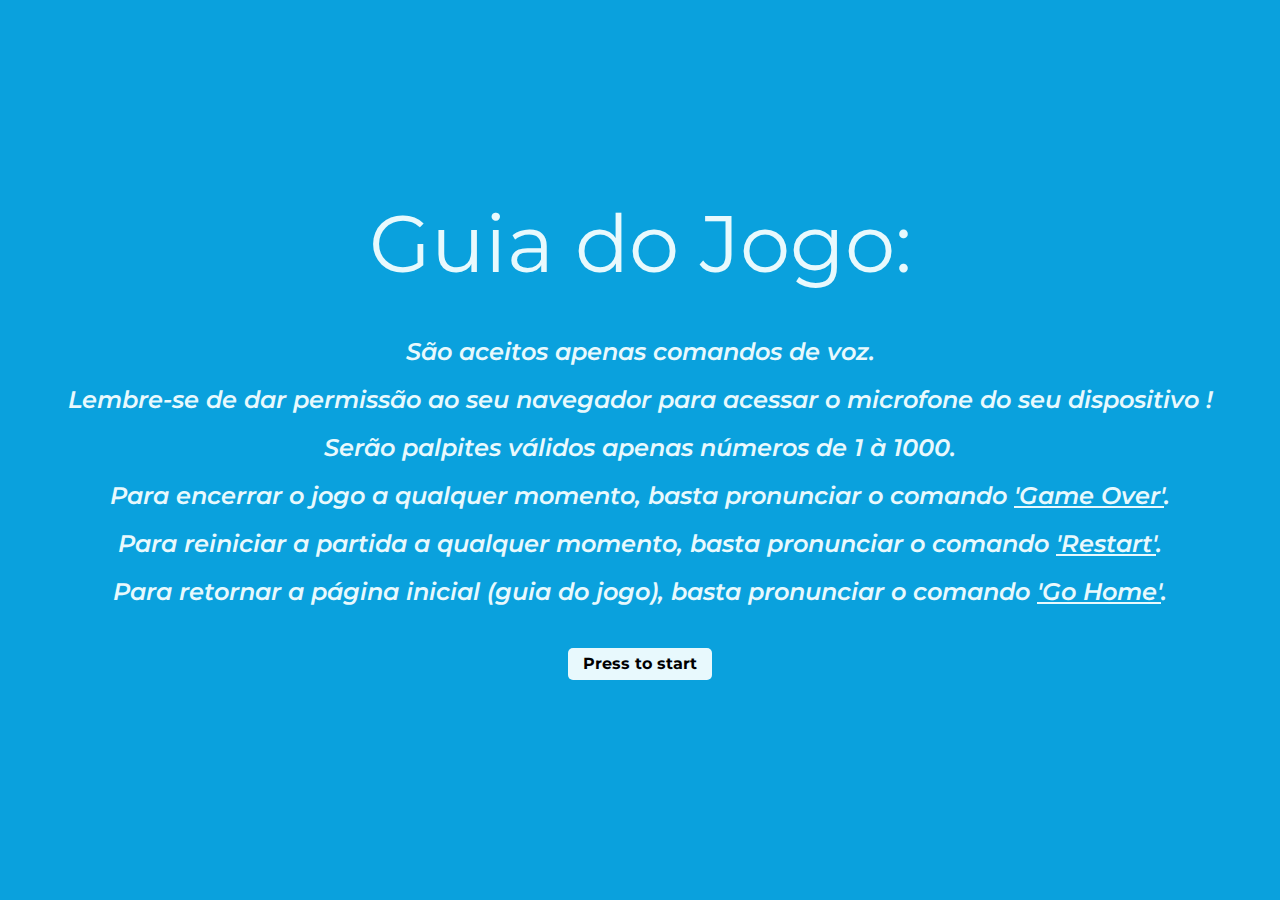
<file: guide.html>
<!DOCTYPE html>
<html lang="pt-br">
<head>
    <meta charset="UTF-8">
    <meta http-equiv="X-UA-Compatible" content="IE=edge">
    <meta name="viewport" content="width=device-width, initial-scale=1.0">
    <link rel="stylesheet" href="./reset.css">
    <link rel="stylesheet" href="./style.css">
    <title>Número Secreto</title>
</head>

<body>
    <h1>Guia do Jogo:</h1>
    <ul>
        <li>
            São aceitos apenas comandos de voz.<br><br>
        </li>
        <li>
            Lembre-se de dar permissão ao seu navegador para acessar o microfone do seu dispositivo !<br><br>
        </li>        
        <li>
            Serão palpites válidos apenas números de 1 à 1000.<br><br>
        </li>
        <li>
            Para encerrar o jogo a qualquer momento, basta pronunciar o comando <u>'Game Over'</u>.<br><br>
        </li>
        <li>
            Para reiniciar a partida a qualquer momento, basta pronunciar o comando <u>'Restart'</u>.<br><br>
        </li>
        <li>
            Para retornar a página inicial (guia do jogo), basta pronunciar o comando <u>'Go Home'</u>.<br><br>
        </li>        
    </ul>

    <a id="start" class="btn-jogar" href="./index.html">Press to start</a>
    
</body>
</html>
</file>
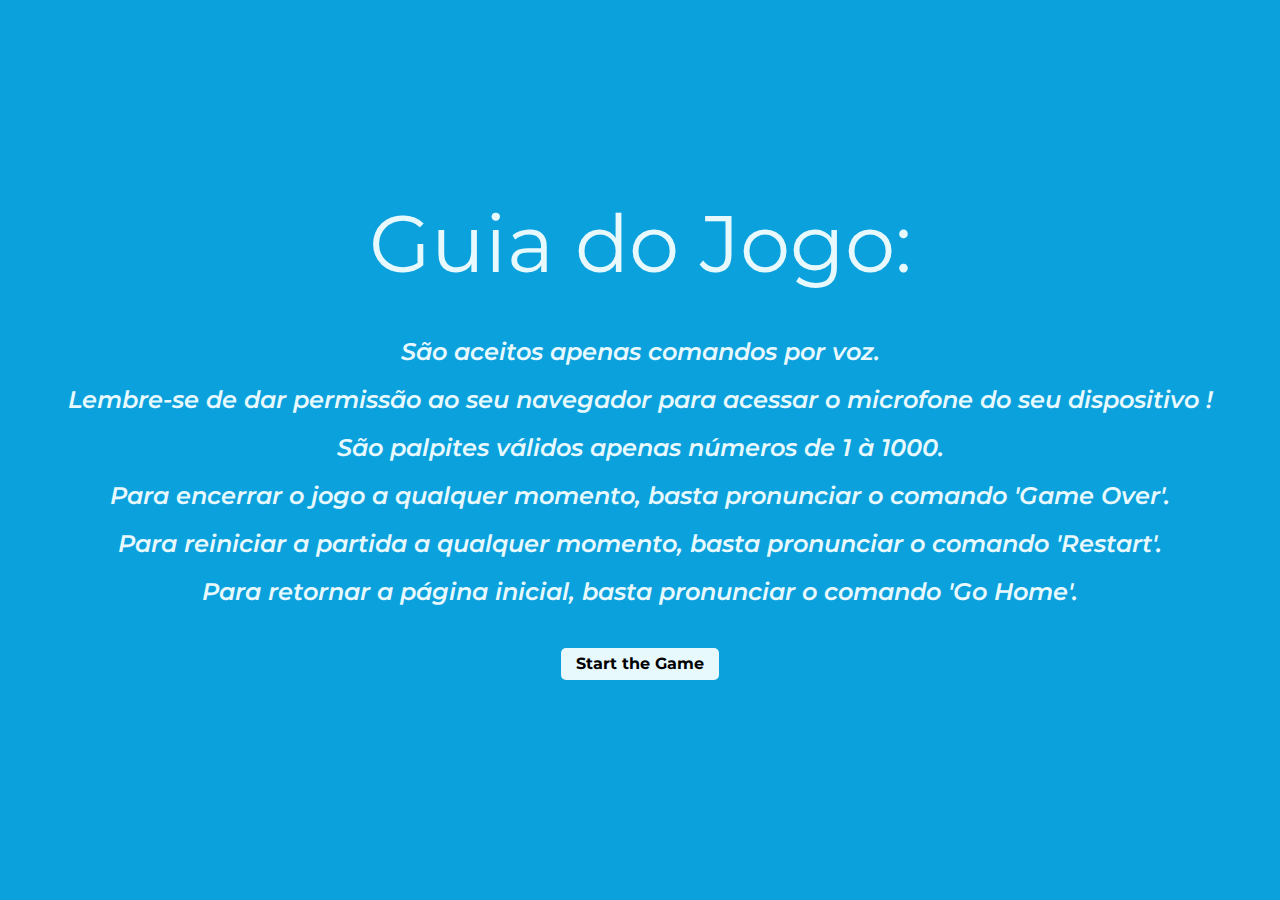
<file: home.html>
<!DOCTYPE html>
<html lang="pt-br">
<head>
    <meta charset="UTF-8">
    <meta http-equiv="X-UA-Compatible" content="IE=edge">
    <meta name="viewport" content="width=device-width, initial-scale=1.0">
    <link rel="stylesheet" href="./reset.css">
    <link rel="stylesheet" href="./style.css">
    <title>Número Secreto</title>
</head>

<body>
    <h1>Guia do Jogo:</h1>
    <ul>
        <li>
            São aceitos apenas comandos por voz.<br><br>
        </li>
        <li>
            Lembre-se de dar permissão ao seu navegador para acessar o microfone do seu dispositivo !<br><br>
        </li>        
        <li>
            São palpites válidos apenas números de 1 à 1000.<br><br>
        </li>
        <li>
            Para encerrar o jogo a qualquer momento, basta pronunciar o comando 'Game Over'.<br><br>
        </li>
        <li>
            Para reiniciar a partida a qualquer momento, basta pronunciar o comando 'Restart'.<br><br>
        </li>
        <li>
            Para retornar a página inicial, basta pronunciar o comando 'Go Home'.<br><br>
        </li>
        
    </ul>

    <a id="start" class="btn-jogar" href="./index.html">Start the Game</a>
    
</body>
</html>
</file>
<file: style.css>
@import url('https://fonts.googleapis.com/css2?family=Montserrat:wght@100&display=swap');

:root {
    --font-family: 'Montserrat', sans-serif;
    --bg-color: #0AA1DD;
    --primary-color: #E8F9FD;
}

body {
    background-color: var(--bg-color);
    color: var(--primary-color);
    min-height: 100vh;
    display: flex;
    flex-direction: column;
    align-items: center;
    justify-content: center;
    text-align: center;
    margin: 0;
    font-family: var(--font-family);
}

h1 {
    font-size: 5em;
    margin-top: 1rem;
}

h2 {
    font-size: 4em;
}

h3 {
    font-size: 2em;
    margin-top: 20px;
}

ul {
    margin: 3.5rem 2rem 0 2rem;
    font-weight: 600;
    font-size: x-large;
    font-style: italic;    
}

.mensagem {
    font-size: 1.5em;
    margin-top: 40px;
}

.box {
    border: 2px solid var(--primary-color);
    display: inline-block;
    font-size: 4em;
    padding: 10px;
    margin: 20px;
}

.btn-jogar{
    padding: 8px 15px;
    border: 0;
    background: var(--primary-color);
    border-radius: 5px;
    margin-top: 20px;
    cursor: pointer;
}

#start {
    color: black;
    font-weight: 700;
    margin-bottom: 2rem;
}
</file>
